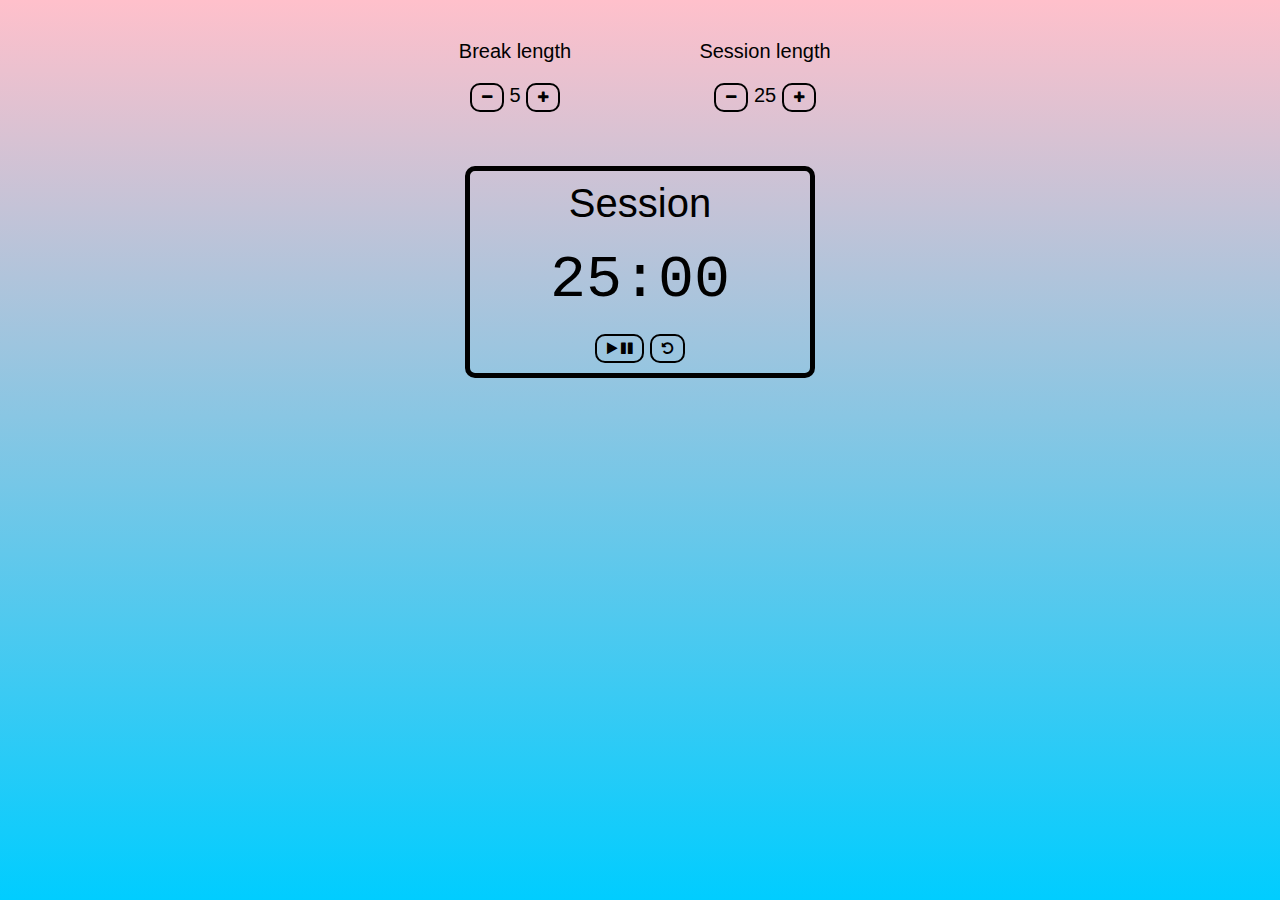
<file: fcc/FE Libraries Course/Pomodoro Clock/public/index.html>
<!DOCTYPE html>
<html lang="en">
    <head>
        <title>FCC (FE Libraries Course): Pomodoro Clock</title>
        <meta charset="UTF-8" />
        <meta name="viewport" content="width=device-width, initial-scale=1" />
        <script src="https://cdnjs.cloudflare.com/ajax/libs/jquery/3.5.1/jquery.min.js"></script>

        <link
            rel="stylesheet"
            href="https://stackpath.bootstrapcdn.com/font-awesome/4.7.0/css/font-awesome.min.css"
            integrity="sha384-wvfXpqpZZVQGK6TAh5PVlGOfQNHSoD2xbE+QkPxCAFlNEevoEH3Sl0sibVcOQVnN"
            crossorigin="anonymous"
        />
        <link rel="stylesheet" href="./style.css" />
        <script src="../index.js"></script>
    </head>
    <body>
        <script src="https://cdn.freecodecamp.org/testable-projects-fcc/v1/bundle.js"></script>
        <div class="container">
            <div class="break-setting">
                <p id="break-label">
                    Break length
                </p>
            </div>
            <div class="session-setting">
                <p id="session-label">
                    Session length
                </p>
            </div>
            <div class="break-btn">
                <button class="btn" id="break-decrement">
                    <i class="fa fa-minus"></i>
                </button>

                <span id="break-length">1</span>
                <button class="btn" id="break-increment">
                    <i class="fa fa-plus"></i>
                </button>
            </div>
            <div class="session-btn">
                <button class="btn" id="session-decrement">
                    <i class="fa fa-minus"></i>
                </button>
                <span id="session-length">1</span>
                <button class="btn" id="session-increment">
                    <i class="fa fa-plus"></i>
                </button>
            </div>
        </div>
        <div class="timer-container">
            <p id="timer-label">Session</p>
            <p id="time-left">25:00</p>
            <div class="timer-btn">
                <button class="btn" id="start_stop">
                    <i class="fa fa-play"></i>
                    <i class="fa fa-pause"></i>
                </button>
                <button class="btn" id="reset">
                    <i class="fa fa-undo"></i>
                </button>
            </div>
            <audio
                id="beep"
                preload="auto"
                src="https://raw.githubusercontent.com/freeCodeCamp/cdn/master/build/testable-projects-fcc/audio/BeepSound.wav"
            />
        </div>
    </body>
</html>
</file>
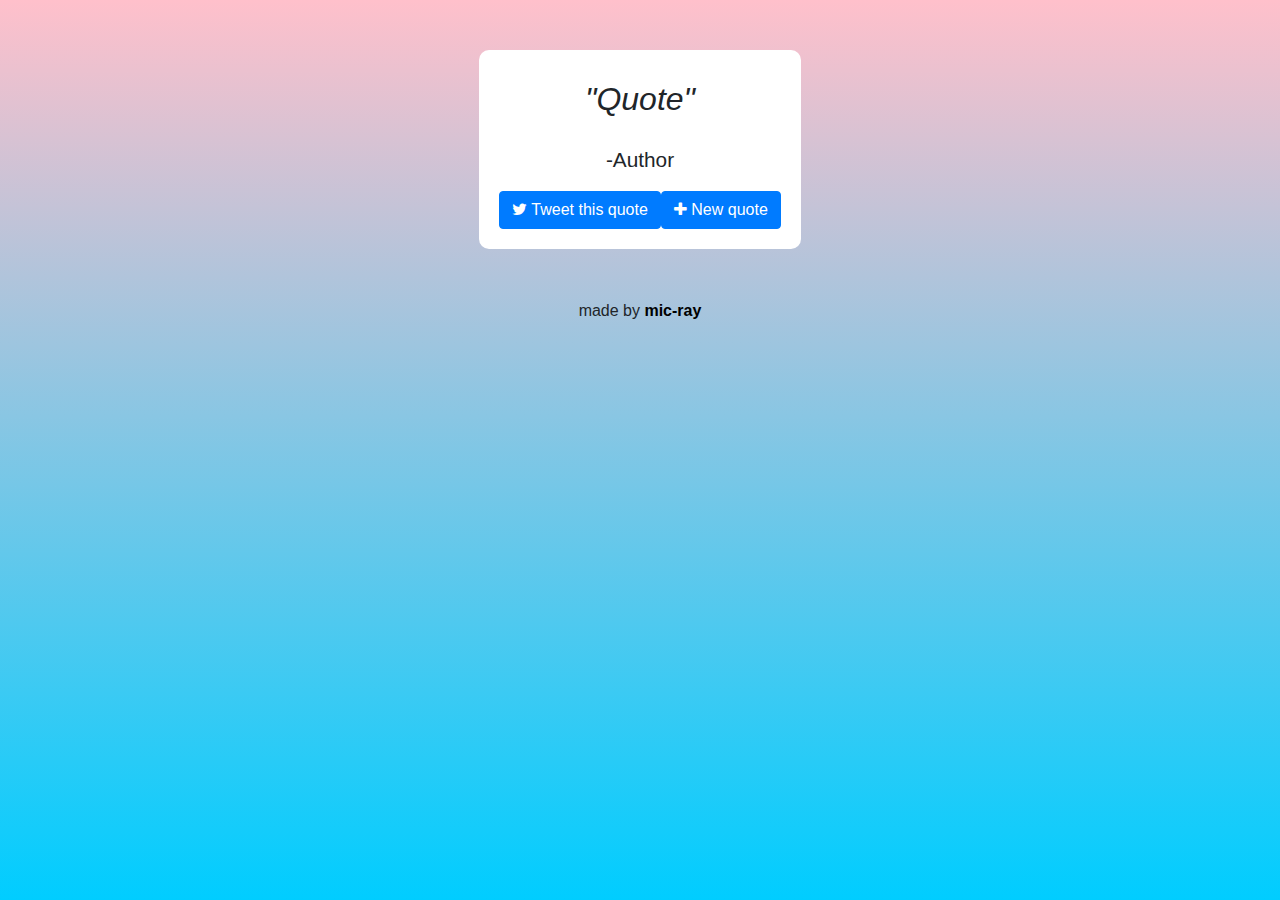
<file: fcc/FE Libraries Course/Random Quote Machine/public/index.html>
<!DOCTYPE html>
<html lang="en">
    <head>
        <title>FCC (FE Libraries Course): Random Quote Machine</title>
        <meta charset="UTF-8" />
        <meta name="viewport" content="width=device-width, initial-scale=1" />
        <script src="https://cdnjs.cloudflare.com/ajax/libs/jquery/3.5.1/jquery.min.js"></script>
        <link
            rel="stylesheet"
            href="https://maxcdn.bootstrapcdn.com/bootstrap/4.5.0/css/bootstrap.min.css"
        />
        <link
            rel="stylesheet"
            href="https://stackpath.bootstrapcdn.com/font-awesome/4.7.0/css/font-awesome.min.css"
            integrity="sha384-wvfXpqpZZVQGK6TAh5PVlGOfQNHSoD2xbE+QkPxCAFlNEevoEH3Sl0sibVcOQVnN"
            crossorigin="anonymous"
        />
        <script src="https://cdnjs.cloudflare.com/ajax/libs/popper.js/1.16.0/umd/popper.min.js"></script>
        <link rel="stylesheet" href="./style.css" />
        <script src="../index.js"></script>
    </head>
    <body>
        <script src="https://cdn.freecodecamp.org/testable-projects-fcc/v1/bundle.js"></script>
        <div class="container">
            <div id="quote-box">
                <div class="row">
                    <div class="col-m-12 mx-auto">
                        <p id="text">"Quote"</p>
                    </div>
                </div>
                <div class="row">
                    <div class="col-m-12 mx-auto">
                        <p id="author">-Author</p>
                    </div>
                </div>
                <div class="row mx-auto">
                    <div class="col-m-6 mx-auto">
                        <a href="#" class="btn btn-primary" id="tweet-quote">
                            <i class="fa fa-twitter"></i>
                            Tweet this quote
                        </a>
                    </div>
                    <div class="col-m-6 mx-auto">
                        <button class="btn btn-primary" id="new-quote">
                            <i class="fa fa-plus"></i>
                            New quote
                        </button>
                    </div>
                </div>
            </div>
            <div class="row">
                <div class="col-m-12 mx-auto">
                    <p id="creator">
                        made by
                        <a href="https://github.com/mic-ray"><b>mic-ray</b></a>
                    </p>
                </div>
            </div>
        </div>
    </body>
</html>
</file>
<file: fcc/FE Libraries Course/Pomodoro Clock/public/style.css>
body {
  font-size: 20px;
  font-family: 'Lucida Sans', 'Lucida Sans Regular', 'Lucida Grande', 'Lucida Sans Unicode', Geneva, Verdana, sans-serif;
  margin: 0 auto;
  background-attachment: fixed;
  background-image: linear-gradient(pink, #00cdff);
}

.container {
  display: grid;
  grid-template-columns: 1fr 1fr;
  grid-template-rows: 1fr 1fr;
  margin: 20px auto;
  width: 500px;
  justify-items: center;
}

.break-setting {
  grid-column: 1/2;
  grid-row: 1/2;
}

.session-setting {
  grid-column: 2/3;
  grid-row: 1/2;
}

.break-btn {
  grid-column: 1/2;
  grid-row: 2/3;
}

.session-btn {
  grid-column: 2/3;
  grid-row: 2/3;
}

.timer-container {
  padding: 10px 20px;
  border: 5px solid black;
  border-radius: 10px;
  width: 300px;
  margin: auto;
  display: grid;
  justify-items: center;
}
.timer-container #timer-label {
  font-size: 2em;
  margin: 0px;
}
.timer-container #time-left {
  font-size: 3em;
  font-family: 'Courier New', Courier, monospace;
  margin: 20px;
}

.btn {
  padding: 5px 10px;
  background: none;
  border: 2px solid black;
  border-radius: 10px;
}

/*# sourceMappingURL=style.css.map */
</file>
<file: fcc/FE Libraries Course/Random Quote Machine/public/style.css>
body {
  font-size: 16px;
  height: 100%;
  margin: 0 auto;
  background-attachment: fixed;
  background-image: linear-gradient(pink, #00cdff); }

#quote-box {
  width: fit-content;
  padding: 20px;
  background-color: white;
  margin: 50px auto;
  border-radius: 10px; }

#text {
  font-size: 2em;
  font-style: italic;
  text-align: center;
  padding: 5px 20px; }

#author {
  font-size: 1.3em;
  font-weight: 500; }

#creator > a {
  color: black; }
</file>
